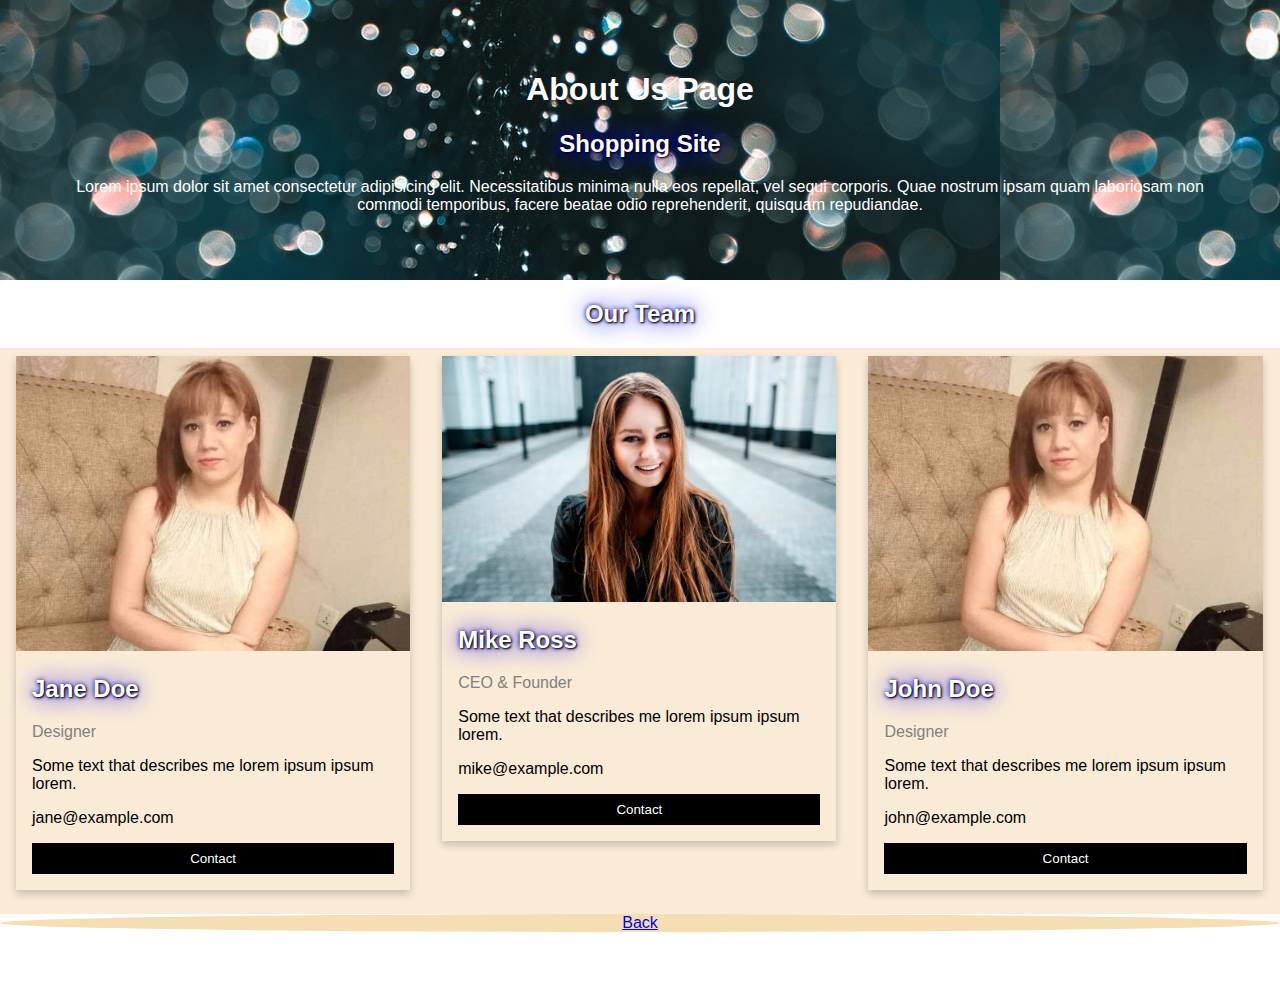
<file: about.html>
<!DOCTYPE html>
<html>
<head>
<meta name="viewport" content="width=device-width, initial-scale=1">
<link rel="stylesheet" href="https://stackpath.bootstrapcdn.com/bootstrap/4.5.0/css/bootstrap.min.css" integrity="sha384-9aIt2nRpC12Uk9gS9baDl411NQApFmC26EwAOH8WgZl5MYYxFfc+NcPb1dKGj7Sk" crossorigin="anonymous">
<title>About</title>
<style>
body {
  font-family: Arial, Helvetica, sans-serif;
  margin: 0;
}

html {
  box-sizing: border-box;
  
}

*, *:before, *:after {
  box-sizing: inherit;
}

.column {
  float: left;
  width: 33.3%;
  margin-bottom: 16px;
  padding: 0 8px;
}

.card {
  box-shadow: 0 4px 8px 0 rgba(0, 0, 0, 0.2);
  margin: 8px;
}

.about-section {
  padding: 50px;
  text-align: center;
  background-color: #474e5d;
  color: white;
}

.container {
  padding: 0 16px;
}

.container::after, .row::after {
  content: "";
  clear: both;
  display: table;
}

.title {
  color: grey;
}

.button {
  border: none;
  outline: 0;
  display: inline-block;
  padding: 8px;
  color: white;
  background-color: #000;
  text-align: center;
  cursor: pointer;
  width: 100%;
}

.button:hover {
  background-color: #555;
}
h2 {
    color: white;
    text-shadow: 1px 1px 2px black, 0 0 25px blue, 0 0 5px darkblue;
  }
.back{
    text-align: center;
    border-radius: 50%;
    border-width: 40%;
    background-color: wheat;
    margin-bottom: 5%;
}
@media screen and (max-width: 650px) {
  .column {
    width: 100%;
    display: block;
  }
}
</style>
</head>
<body>

<div class="about-section" style="background-image: url(img/bg2.jfif);">
  <h1>About Us Page</h1.>
    <h2>Shopping Site</h2>
<p>Lorem ipsum dolor sit amet consectetur adipisicing elit. Necessitatibus minima nulla eos repellat, vel sequi corporis. Quae nostrum ipsam quam laboriosam non commodi temporibus, 
    facere beatae odio reprehenderit, quisquam repudiandae.</p>
</div>

<h2 style="text-align:center">Our Team</h2>
<div class="row" style="background-color: antiquewhite;">
  <div class="column">
    <div class="card">
      <img src="about1.jpg" alt="Jane" style="width:100%">
      <div class="container">
        <h2>Jane Doe</h2>
        <p class="title">Designer</p>
        <p>Some text that describes me lorem ipsum ipsum lorem.</p>
        <p>jane@example.com</p>
        <p><button class="button">Contact</button></p>
      </div>
    </div>
  </div>

  <div class="column">
    <div class="card">
      <img src="about2.jpg" alt="Mike" style="width:100%">
      <div class="container">
        <h2>Mike Ross</h2>
        <p class="title">CEO & Founder</p>
        <p>Some text that describes me lorem ipsum ipsum lorem.</p>
        <p>mike@example.com</p>
        <p><button class="button">Contact</button></p>
      </div>
    </div>
  </div>
  
  <div class="column">
    <div class="card">
      <img src="about1.jpg" alt="John" style="width:100%">
      <div class="container">
        <h2>John Doe</h2>
        <p class="title">Designer</p>
        <p>Some text that describes me lorem ipsum ipsum lorem.</p>
        <p>john@example.com</p>
        <p><button class="button">Contact</button></p>
      </div>
    </div>
  </div>
</div>
<div class="back">
   
  <a class="btn btn-dark" href="index.html" role="button">Back</a>
</div>



<script src="https://code.jquery.com/jquery-3.5.1.slim.min.js" integrity="sha384-DfXdz2htPH0lsSSs5nCTpuj/zy4C+OGpamoFVy38MVBnE+IbbVYUew+OrCXaRkfj" crossorigin="anonymous"></script>
<script src="https://cdn.jsdelivr.net/npm/popper.js@1.16.0/dist/umd/popper.min.js" integrity="sha384-Q6E9RHvbIyZFJoft+2mJbHaEWldlvI9IOYy5n3zV9zzTtmI3UksdQRVvoxMfooAo" crossorigin="anonymous"></script>
<script src="https://stackpath.bootstrapcdn.com/bootstrap/4.5.0/js/bootstrap.min.js" integrity="sha384-OgVRvuATP1z7JjHLkuOU7Xw704+h835Lr+6QL9UvYjZE3Ipu6Tp75j7Bh/kR0JKI" crossorigin="anonymous"></script>
</body>
</html>
</file>
